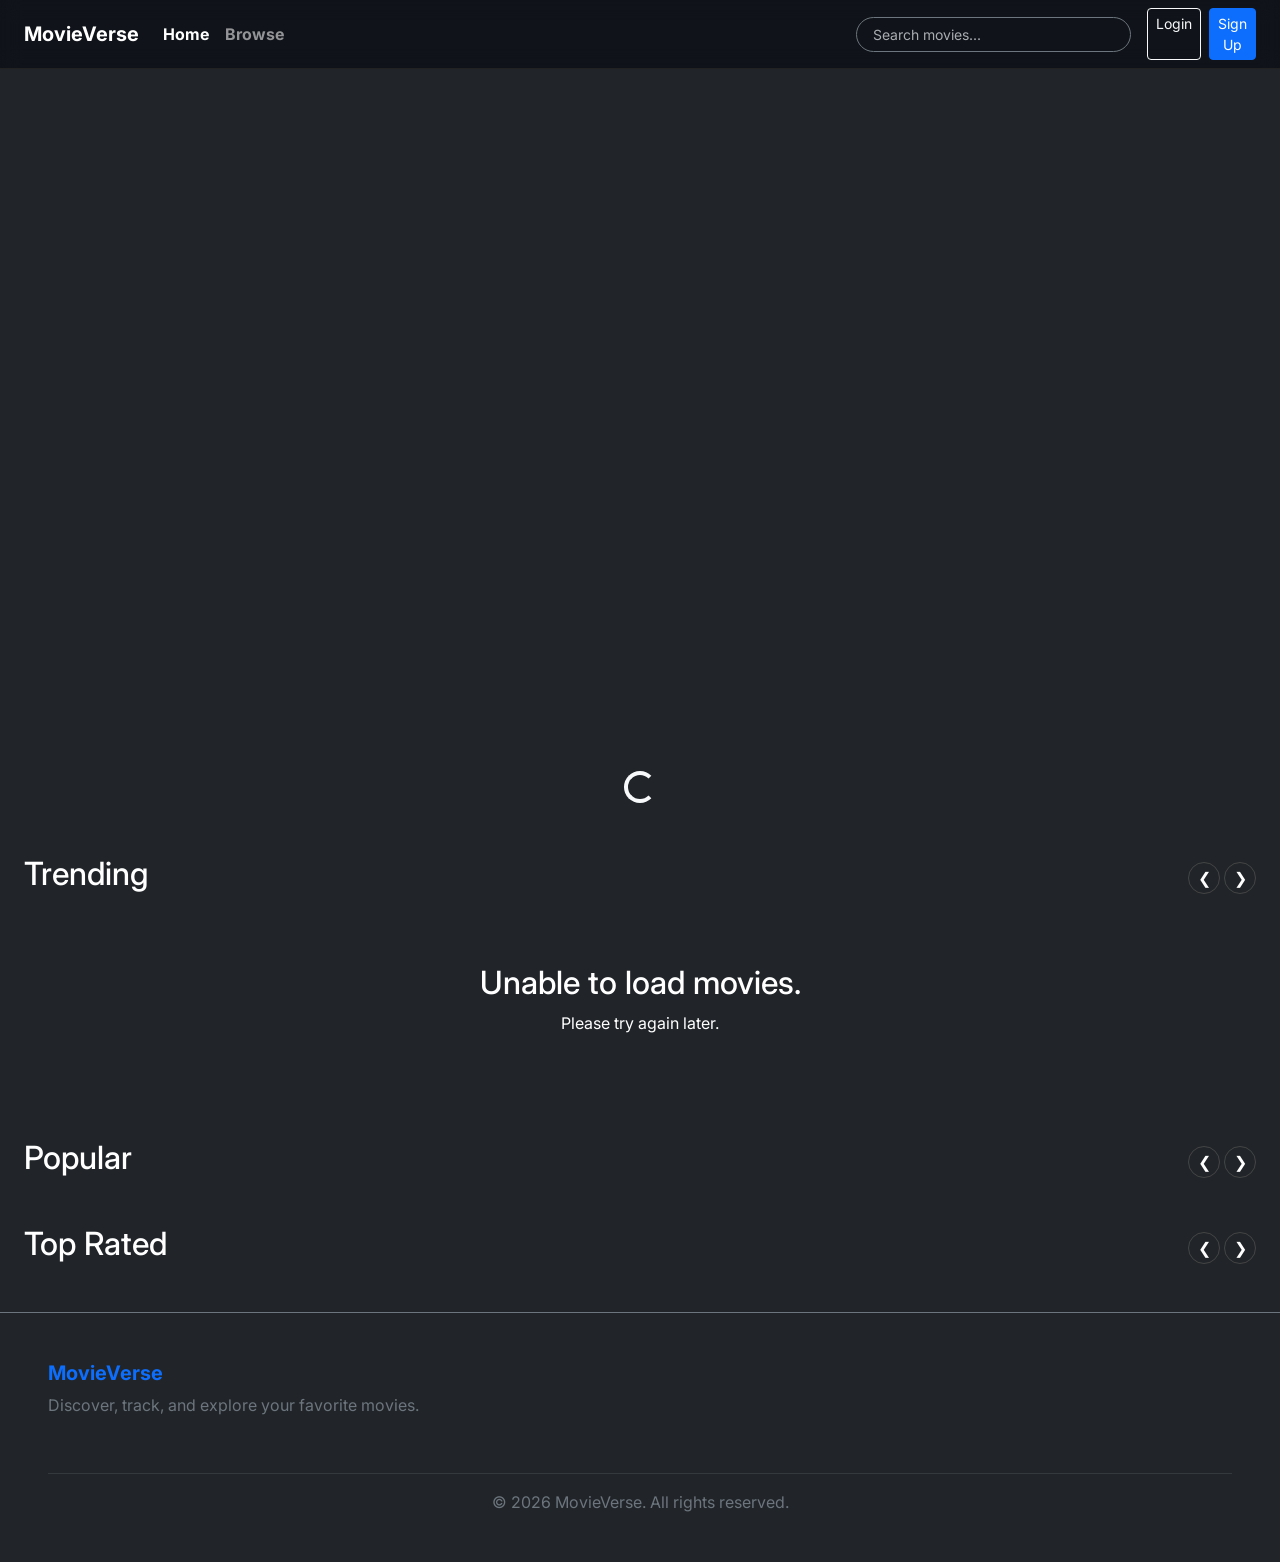
<file: index.html>
<!DOCTYPE html>
<html lang="en" data-bs-theme="dark">
  <head>
    <meta charset="UTF-8" />
    <meta name="viewport" content="width=device-width, initial-scale=1.0" />
    <title>MovieVerse</title>

    <!-- Fonts -->
    <link rel="preconnect" href="https://fonts.googleapis.com" />
    <link rel="preconnect" href="https://fonts.gstatic.com" crossorigin />
    <link href="https://fonts.googleapis.com/css2?family=Inter:wght@400;600;700&display=swap" rel="stylesheet" />

    <!-- Bootstrap CSS -->
    <link href="https://cdn.jsdelivr.net/npm/bootstrap@5.3.3/dist/css/bootstrap.min.css" rel="stylesheet" />

    <!-- Custom CSS -->
    <link rel="stylesheet" href="./CSS/main.css" />
  </head>

  <body class="bg-dark text-white">
    <!-- NAVBAR -->
    <header class="w-100 top-0 z-3 sticky-top">
      <nav class="navbar navbar-expand-lg navbar-dark bg-dark">
        <div class="container-fluid px-4">
          <a class="nav-header text-white navbar-brand fw-bolder" href="#">MovieVerse</a>
          
          <button class="navbar-toggler" type="button" data-bs-toggle="collapse" data-bs-target="#navMain">
            <span class="navbar-toggler-icon"></span>
          </button>
          
          <div class="collapse navbar-collapse" id="navMain">
            <ul class="navbar-nav me-auto mb-2 mb-lg-0">
              <li class="nav-item"><a class="nav-link active fw-bold" href="#home">Home</a></li>
              <li class="nav-item"><a class="nav-link fw-bold" href="#rows">Browse</a></li>
            </ul>
            
            <div class="d-flex align-items-center gap-3 mt-2 mt-lg-0">
              <input type="search" id="searchInput" class="form-control form-control-sm bg-transparent text-white border-secondary" placeholder="Search movies..." />
              
              <div id="authSection" class="d-flex gap-2">
                <a href="./HTML/login.html" class="btn btn-outline-light btn-sm">Login</a>
                <a href="./HTML/signup.html" class="btn btn-primary btn-sm">Sign Up</a>
              </div>
            </div>
          </div>
        </div>
      </nav>
    </header>

    <!-- HERO CAROUSEL -->
    <section id="heroCarousel" class="hero-carousel"></section>

    <!-- MOVIE ROWS -->
    <main id="rows" class="mt-4 px-4">
      <div id="loader" class="text-center py-5">
        <div class="spinner-border text-light"></div>
      </div>
      
      <section class="movie-section">
        <div class="section-header">
          <h2>Trending</h2>
          <div class="slider-controls">
            <button class="prev-btn">❮</button>
            <button class="next-btn">❯</button>
          </div>
        </div>
        <div id="trendingMovies"></div>
      </section>

      <section class="movie-section">
        <div class="section-header">
          <h2>Popular</h2>
          <div class="slider-controls">
            <button class="prev-btn">❮</button>
            <button class="next-btn">❯</button>
          </div>
        </div>
        <div id="popularMovies"></div>
      </section>

      <section class="movie-section">
        <div class="section-header">
          <h2>Top Rated</h2>
          <div class="slider-controls">
            <button class="prev-btn">❮</button>
            <button class="next-btn">❯</button>
          </div>
        </div>
        <div id="topRatedMovies"></div>
      </section>
    </main>

    <!-- FOOTER -->
    <footer class="footer mt- border-top border-secondary">
      <div class="container-fluid px-5 py-5">
        <div class="row">
          <div class="col-md-4 mb-4">
            <h5 class="text-primary fw-bold">MovieVerse</h5>
            <p class="text-secondary">Discover, track, and explore your favorite movies.</p>
          </div>
        </div>
        <hr class="border-secondary" />
        <p class="text-center text-secondary m-0">© 2026 MovieVerse. All rights reserved.</p>
      </div>
    </footer>

    <!-- UTILITIES -->
    <div id="toast" class="toast-box"></div>
    <button id="scrollTopBtn" class="btn btn-primary rounded-circle position-fixed bottom-0 end-0 m-4" style="display: none;">↑</button>

    <!-- TRAILER MODAL (MUST BE HERE FOR THE POPUP TO WORK) -->
    <div class="modal fade" id="trailerModal" tabindex="-1" aria-hidden="true">
      <div class="modal-dialog modal-lg modal-dialog-centered">
        <div class="modal-content bg-dark border-secondary">
          <div class="modal-header border-secondary">
            <h5 class="modal-title text-white">Trailer</h5>
            <button type="button" class="btn-close btn-close-white" data-bs-dismiss="modal" aria-label="Close"></button>
          </div>
          <div class="modal-body p-0">
            <div class="ratio ratio-16x9" id="trailerContainer">
              <!-- Video injects here -->
            </div>
          </div>
        </div>
      </div>
    </div>

    <!-- SCRIPTS -->
    <script src="https://cdn.jsdelivr.net/npm/bootstrap@5.3.3/dist/js/bootstrap.bundle.min.js"></script>
    <script type="module" src="./JavaScript/app.js"></script>
  </body>
</html>
</file>
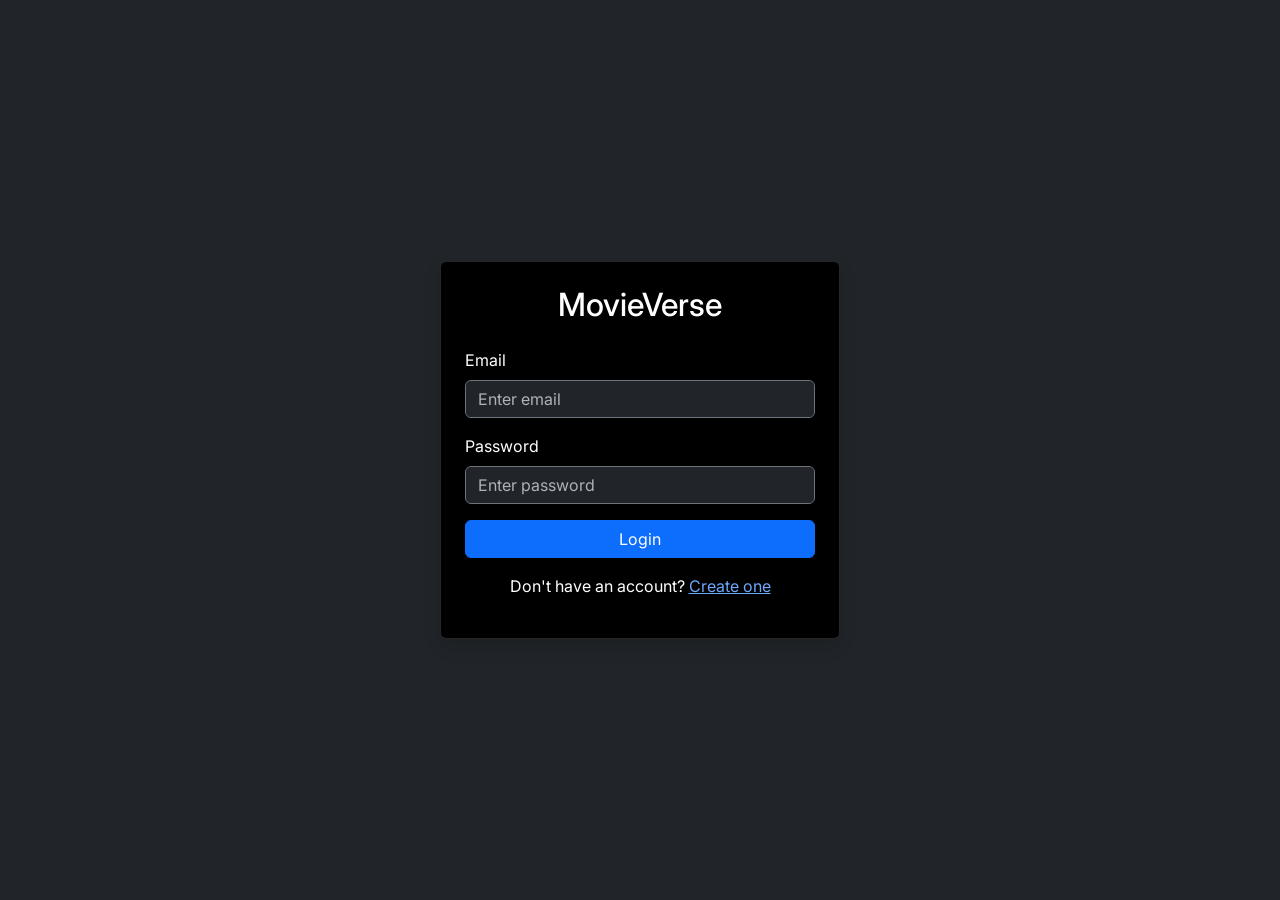
<file: HTML/login.html>
<!DOCTYPE html>
<html lang="en" data-bs-theme="dark">
<head>
    <meta charset="UTF-8">
    <meta name="viewport" content="width=device-width, initial-scale=1.0">
    <title>MovieVerse - Login</title>

    <link 
    href="https://cdn.jsdelivr.net/npm/bootstrap@5.3.3/dist/css/bootstrap.min.css"
    rel="stylesheet">

    <link rel="stylesheet" href="../CSS/main.css">
</head>

<body class="bg-dark text-white">

    <div class="container d-flex justify-content-center align-items-center vh-100">

        <div class="card bg-black text-white p-4 shadow" style="width: 400px;">

            <h2 class="text-center mb-4">
                MovieVerse
            </h2>

            <form id="loginForm">

                <div class="mb-3">
                    <label class="form-label">
                        Email
                    </label>

                    <input 
                    type="email" 
                    id="email"
                    class="form-control bg-dark text-white border-secondary"
                    placeholder="Enter email">

                    <small id="emailError" class="text-danger"></small>
                </div>


                <div class="mb-3">

                    <label class="form-label">
                        Password
                    </label>

                    <input 
                    type="password"
                    id="password"
                    class="form-control bg-dark text-white border-secondary"
                    placeholder="Enter password">

                    <small id="passwordError" class="text-danger"></small>

                </div>


                <button 
                type="submit"
                class="btn btn-primary w-100">
                    Login
                </button>


                <p class="text-center mt-3">
                    Don't have an account?
                    <a href="signup.html">
                        Create one
                    </a>
                </p>


            </form>

        </div>

    </div>


<script type="module" src="../JavaScript/auth.js"></script>

</body>
</html>
</file>
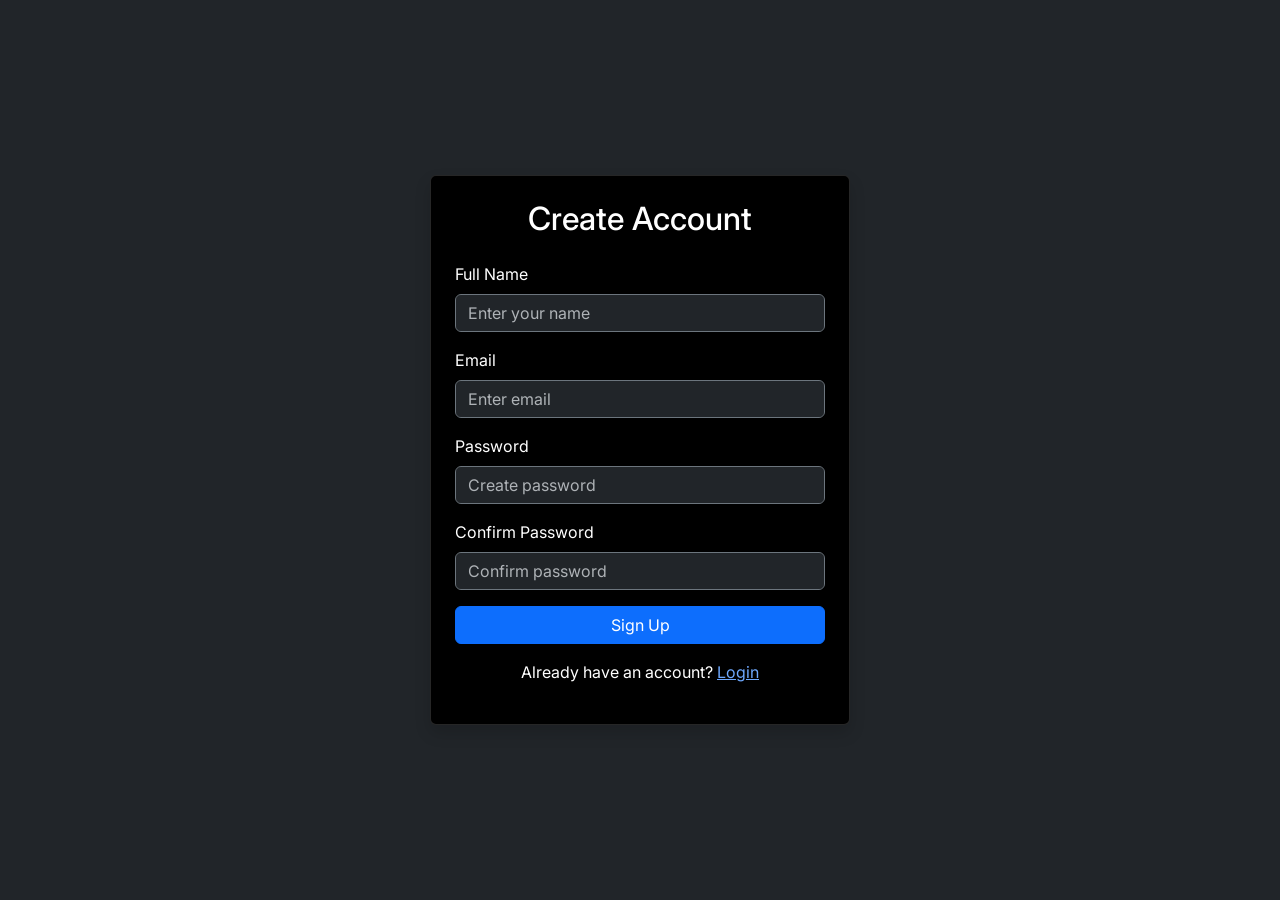
<file: HTML/signup.html>
<!DOCTYPE html>
<html lang="en" data-bs-theme="dark">
<head>
    <meta charset="UTF-8">
    <meta name="viewport" content="width=device-width, initial-scale=1.0">
    <title>MovieVerse - Sign Up</title>

    <link 
    href="https://cdn.jsdelivr.net/npm/bootstrap@5.3.3/dist/css/bootstrap.min.css"
    rel="stylesheet">

    <link rel="stylesheet" href="../CSS/main.css">
</head>

<body class="bg-dark text-white">


<div class="container d-flex justify-content-center align-items-center vh-100">

    <div class="card bg-black text-white p-4 shadow" style="width: 420px;">

        <h2 class="text-center mb-4">
            Create Account
        </h2>


        <form id="signupForm">


            <div class="mb-3">
                <label class="form-label">
                    Full Name
                </label>

                <input 
                type="text"
                id="name"
                class="form-control bg-dark text-white border-secondary"
                placeholder="Enter your name">

                <small id="nameError" class="text-danger"></small>
            </div>



            <div class="mb-3">
                <label class="form-label">
                    Email
                </label>

                <input 
                type="email"
                id="email"
                class="form-control bg-dark text-white border-secondary"
                placeholder="Enter email">

                <small id="emailError" class="text-danger"></small>
            </div>



            <div class="mb-3">
                <label class="form-label">
                    Password
                </label>

                <input 
                type="password"
                id="password"
                class="form-control bg-dark text-white border-secondary"
                placeholder="Create password">

                <small id="passwordError" class="text-danger"></small>
            </div>



            <div class="mb-3">
                <label class="form-label">
                    Confirm Password
                </label>

                <input 
                type="password"
                id="confirmPassword"
                class="form-control bg-dark text-white border-secondary"
                placeholder="Confirm password">

                <small id="confirmError" class="text-danger"></small>
            </div>



            <button 
            type="submit"
            class="btn btn-primary w-100">
                Sign Up
            </button>



            <p class="text-center mt-3">
                Already have an account?
                <a href="login.html">
                    Login
                </a>
            </p>


        </form>

    </div>

</div>



<script type="module" src="../JavaScript/auth.js"></script>

</body>
</html>
</file>
<file: CSS/main.css>
@import url("https://fonts.googleapis.com/css2?family=Inter:wght@400;600;700&display=swap");

@import url("./variables.css");
@import url("./scrollbar.css");
@import url("./navbar.css");
@import url("./hero.css");
@import url("./movies.css");
@import url("./responsive.css");

body {
  font-family: "Inter", sans-serif;
  background: var(--bg);
  color: #fff;
  overflow-x: hidden;
}
</file>
